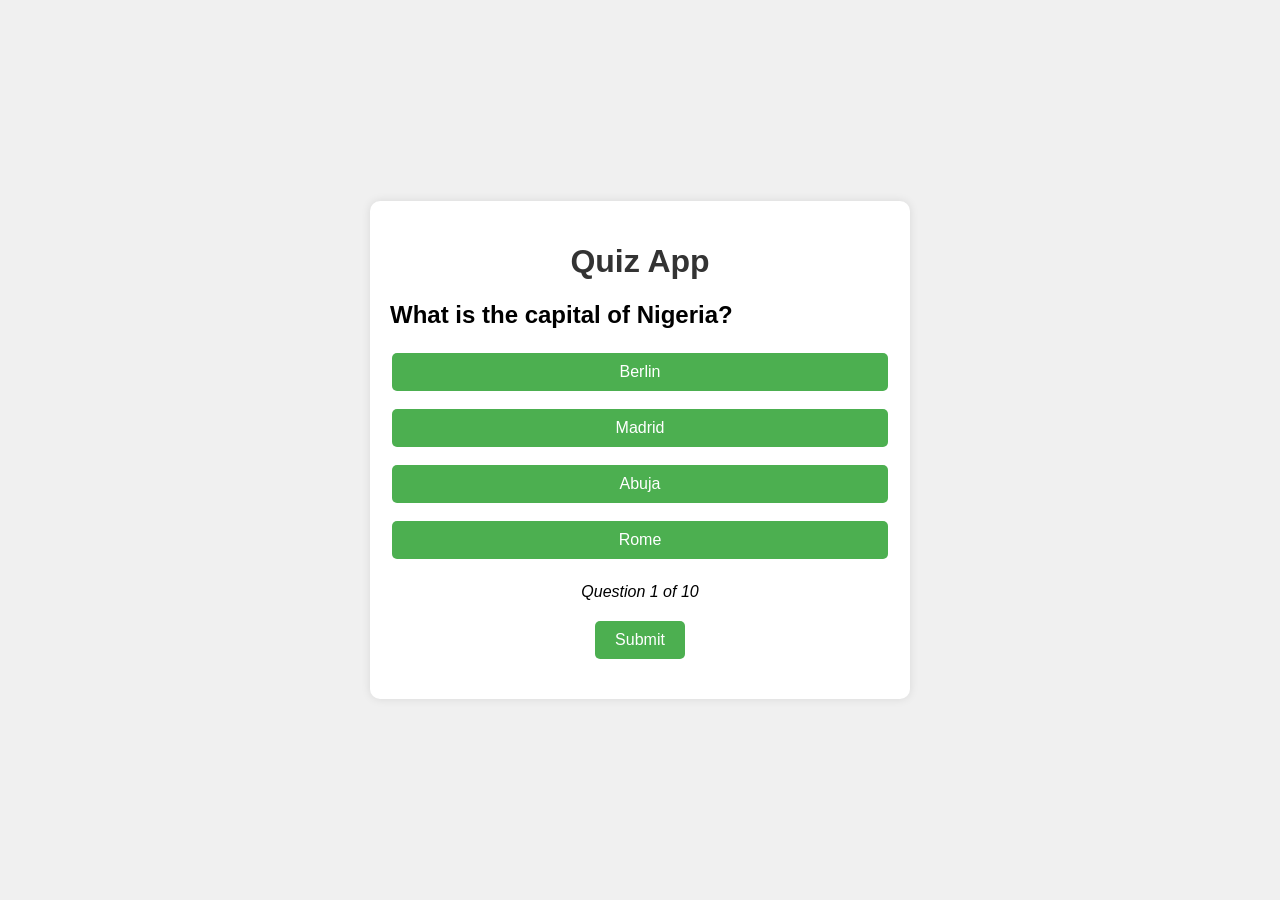
<file: index.html>
<!DOCTYPE html>
<html lang="en">
<head>
    <meta charset="UTF-8">
    <meta name="viewport" content="width=device-width, initial-scale=1.0">
    <title>Quiz App</title>
    <link rel="stylesheet" href="styles.css">
</head>
<body>
    <div class="quiz-container">
        <h1>Quiz App</h1>
        <div id="quiz">
            <h2 id="question"></h2>
            <div id="choices"></div>
            <div id="progress"></div>
        </div>
        <button id="submit">Submit</button>
        <div id="results" style="display: none;">
            <p id="score"></p>
            <button id="restart">Restart Quiz</button>
        </div>
    </div>
    <script src="script.js"></script>
</body>
</html>
</file>
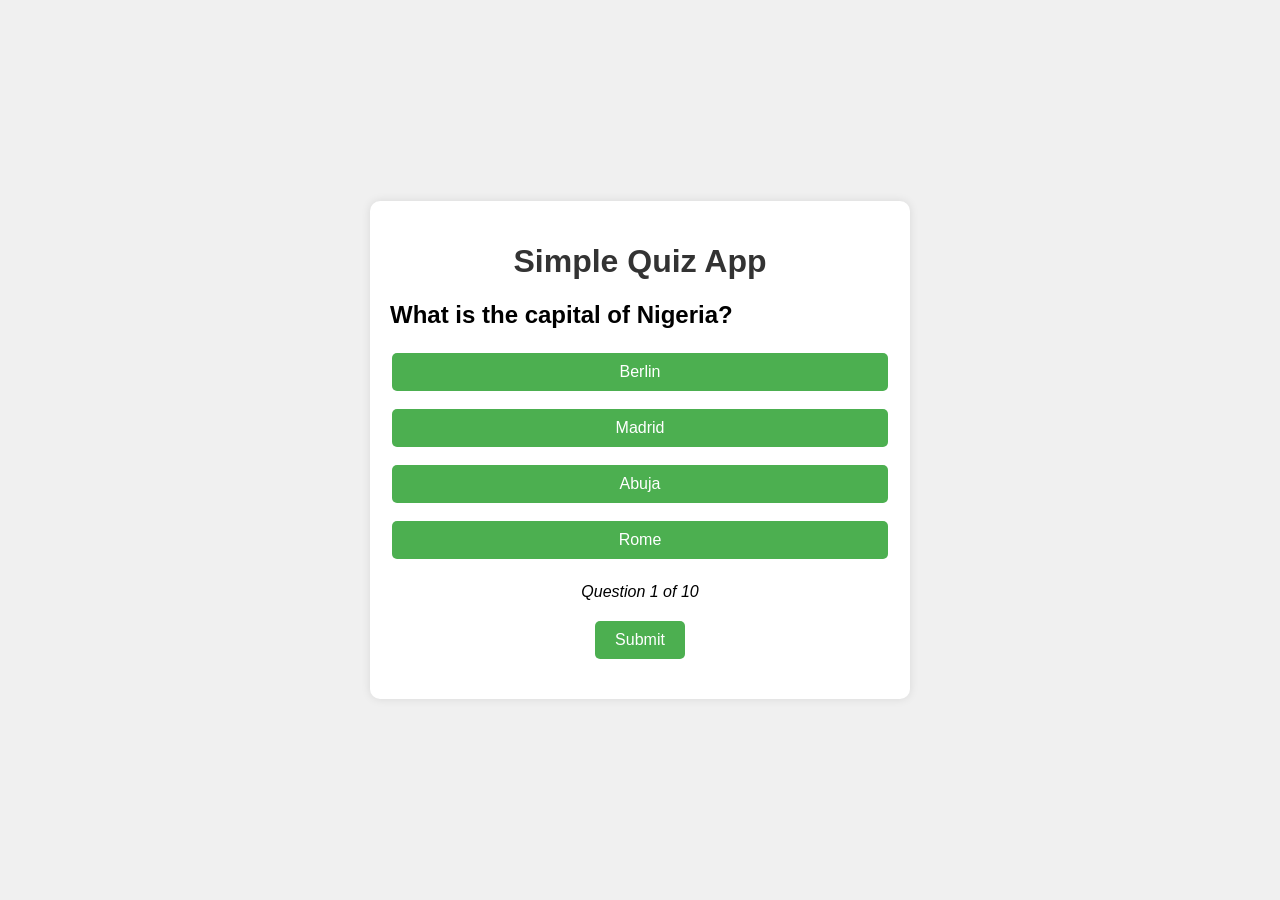
<file: quizapp.html>
<!DOCTYPE html>
<html lang="en">
<head>
    <meta charset="UTF-8">
    <meta name="viewport" content="width=device-width, initial-scale=1.0">
    <title>Simple Quiz App</title>
    <link rel="stylesheet" href="styles.css">
</head>
<body>
    <div class="quiz-container">
        <h1>Simple Quiz App</h1>
        <div id="quiz">
            <h2 id="question"></h2>
            <div id="choices"></div>
            <div id="progress"></div>
        </div>
        <button id="submit">Submit</button>
        <div id="results" style="display: none;">
            <p id="score"></p>
            <button id="restart">Restart Quiz</button>
        </div>
    </div>
    <script src="script.js"></script>
</body>
</html>
</file>
<file: styles.css>
body {
    font-family: Arial, sans-serif;
    display: flex;
    justify-content: center;
    align-items: center;
    height: 100vh;
    margin: 0;
    background-color: #f0f0f0;
  }
  
  .quiz-container {
    background-color: white;
    border-radius: 10px;
    padding: 20px;
    box-shadow: 0 0 10px rgba(0, 0, 0, 0.1);
    max-width: 500px;
    width: 100%;
  }
  
  h1 {
    text-align: center;
    color: #333;
  }
  
  #choices {
    display: flex;
    flex-direction: column;
    gap: 10px;
    margin-top: 20px;
  }
  
  button {
    background-color: #4caf50;
    border: none;
    color: white;
    padding: 10px 20px;
    text-align: center;
    text-decoration: none;
    display: inline-block;
    font-size: 16px;
    margin: 4px 2px;
    cursor: pointer;
    border-radius: 5px;
    transition: background-color 0.3s;
  }
  
  button:hover {
    background-color: #45a049;
  }
  
  button.selected {
    background-color: #080b0e;
  }
  
  #submit,
  #restart {
    display: block;
    margin: 20px auto;
  }
  
  #progress {
    text-align: center;
    margin-top: 20px;
    font-style: italic;
  }
  
  #results {
    text-align: center;
    font-size: 18px;
    margin-top: 20px;
  }
  
  #score {
    font-size: 24px;
    font-weight: bold;
  }
</file>
